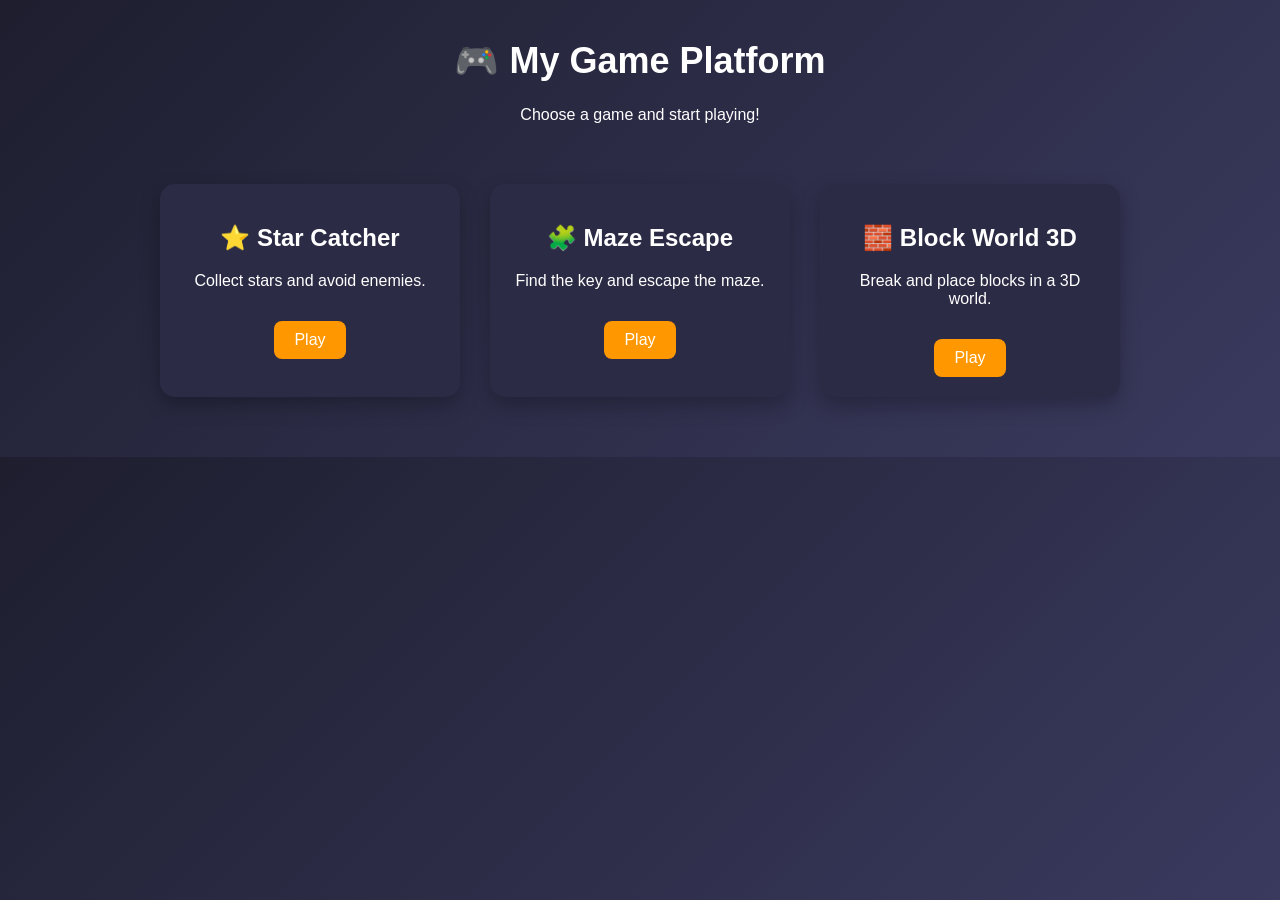
<file: website/index.html>
<!DOCTYPE html>
<html lang="en">
<head>
  <meta charset="UTF-8">
  <meta name="viewport" content="width=device-width, initial-scale=1.0">
  <title>My Game Platform</title>
  <style>
    body {
      margin: 0;
      font-family: Arial, sans-serif;
      background: linear-gradient(135deg, #1e1e2f, #3a3a5f);
      color: white;
      text-align: center;
    }
    h1 {
      margin-top: 40px;
      font-size: 36px;
    }
    .container {
      display: flex;
      justify-content: center;
      gap: 30px;
      margin: 60px 20px;
      flex-wrap: wrap;
    }
    .card {
      background: #2b2b45;
      border-radius: 15px;
      padding: 20px;
      width: 260px;
      transition: 0.3s;
      box-shadow: 0 8px 20px rgba(0,0,0,0.25);
    }
    .card:hover {
      transform: scale(1.05);
      background: #3c3c65;
    }
    button {
      margin-top: 15px;
      padding: 10px 20px;
      border: none;
      border-radius: 8px;
      background: #ff9800;
      color: white;
      cursor: pointer;
      font-size: 16px;
    }
    button:hover {
      background: #ffa726;
    }
  </style>
</head>
<body>
  <h1>🎮 My Game Platform</h1>
  <p>Choose a game and start playing!</p>

  <div class="container">
    <div class="card">
      <h2>⭐ Star Catcher</h2>
      <p>Collect stars and avoid enemies.</p>
      <button onclick="location.href='/star-catcher/'">Play</button>
    </div>

    <div class="card">
      <h2>🧩 Maze Escape</h2>
      <p>Find the key and escape the maze.</p>
      <button onclick="location.href='/maze-escape/'">Play</button>
    </div>

    <div class="card">
      <h2>🧱 Block World 3D</h2>
      <p>Break and place blocks in a 3D world.</p>
      <button onclick="location.href='/block-world/'">Play</button>
    </div>
  </div>
</body>
</html>
</file>
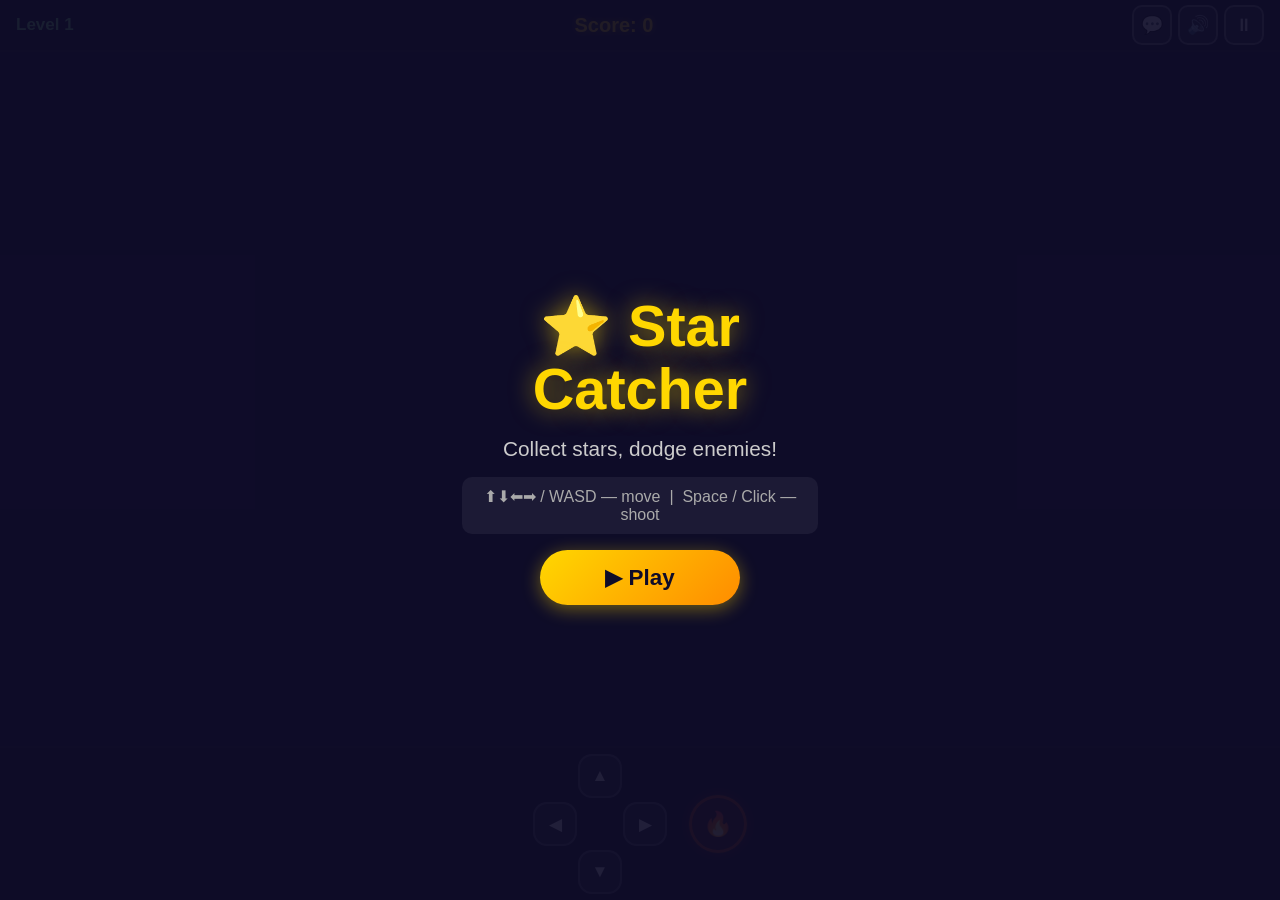
<file: games/star-catcher/index.html>
<!DOCTYPE html>
<html lang="en">
<head>
  <meta charset="UTF-8" />
  <meta name="viewport" content="width=device-width, initial-scale=1.0, user-scalable=no" />
  <title>Star Catcher</title>
  <link rel="stylesheet" href="styles/game.css" />
</head>
<body>
  <div id="app">

    <!-- ── HUD (always visible during gameplay) ── -->
    <div id="hud">
      <span id="level-display">Level 1</span>
      <span id="score-display">Score: 0</span>
      <div class="hud-buttons">
        <button id="chat-btn"  aria-label="Chat">💬</button>
        <button id="mute-btn"  aria-label="Mute">🔊</button>
        <button id="pause-btn" aria-label="Pause">⏸</button>
      </div>
    </div>

    <!-- ── Game Canvas ── -->
    <canvas id="gameCanvas"></canvas>

    <!-- ── Mobile Controls: D-Pad + Fire Button ── -->
    <div id="mobile-controls" aria-label="Directional controls">
      <div class="controls-layout">

        <!-- D-Pad -->
        <div class="dpad">
          <button class="dpad-btn" id="btn-up"    aria-label="Up">▲</button>
          <div class="dpad-middle">
            <button class="dpad-btn" id="btn-left"  aria-label="Left">◀</button>
            <div class="dpad-center"></div>
            <button class="dpad-btn" id="btn-right" aria-label="Right">▶</button>
          </div>
          <button class="dpad-btn" id="btn-down"  aria-label="Down">▼</button>
        </div>

        <!-- Fire Button -->
        <button id="btn-fire" class="fire-btn" aria-label="Shoot">🔥</button>

      </div>
    </div>

    <!-- ══════════ OVERLAY SCREENS ══════════ -->

    <!-- Start Screen -->
    <div id="start-screen" class="overlay" role="dialog" aria-label="Start Screen">
      <div class="overlay-content">
        <div class="game-title">⭐ Star Catcher</div>
        <p class="subtitle">Collect stars, dodge enemies!</p>
        <div class="instructions">
          <span>⬆⬇⬅➡ / WASD — move &nbsp;|&nbsp; Space / Click — shoot</span>
        </div>
        <button id="play-btn" class="btn-primary">▶ Play</button>
      </div>
    </div>

    <!-- Story Screen (level intros) -->
    <div id="story-screen" class="overlay story-overlay hidden" role="dialog" aria-label="Story">
      <div class="story-content">
        <div id="story-emoji"   class="story-emoji"></div>
        <div id="story-chapter" class="story-chapter"></div>
        <div id="story-title"   class="story-title"></div>
        <p   id="story-text"    class="story-text"></p>
        <button id="story-continue-btn" class="btn-primary">Continue →</button>
        <span class="story-hint">tap anywhere to continue</span>
      </div>
    </div>

    <!-- Pause Screen -->
    <div id="pause-screen" class="overlay hidden" role="dialog" aria-label="Paused">
      <div class="overlay-content">
        <div class="overlay-icon">⏸</div>
        <div class="overlay-title">Paused</div>
        <button id="resume-btn" class="btn-primary">▶ Resume</button>
        <button id="restart-from-pause-btn" class="btn-secondary">↺ Restart</button>
      </div>
    </div>

    <!-- Game Over Screen -->
    <div id="gameover-screen" class="overlay hidden" role="dialog" aria-label="Game Over">
      <div class="overlay-content">
        <div class="overlay-icon">💫</div>
        <div class="overlay-title">Game Over!</div>
        <p id="final-score" class="final-score-text">Score: 0</p>
        <p class="thanks-msg">Thanks for playing :D</p>
        <button id="restart-btn" class="btn-primary">↺ Play Again</button>
      </div>
    </div>

    <!-- Victory Screen -->
    <div id="victory-screen" class="overlay victory-overlay hidden" role="dialog" aria-label="Victory">
      <div class="overlay-content victory-content">
        <div class="victory-badge">🏆</div>
        <div class="victory-title">You Saved<br>the Galaxy!</div>
        <p class="victory-story">
          The shadow monsters are defeated forever!<br>
          The stars shine bright across the universe!<br>
          <strong>You are the greatest Star Champion of all time!</strong> 🌟
        </p>
        <p id="victory-score" class="victory-score-text">Final Score: 0</p>
        <button id="victory-play-again-btn" class="btn-primary">↺ Play Again</button>
      </div>
    </div>

    <!-- ── Chat Panel (slide-up) ── -->
    <div id="chat-panel" class="chat-panel hidden" role="dialog" aria-label="Chat">
      <div class="chat-header">
        <span>💬 Chat</span>
        <span id="chat-username-display" class="chat-username-display"></span>
        <button id="chat-close-btn" class="chat-close-btn" aria-label="Yopish">✕</button>
      </div>
      <div id="chat-messages" class="chat-messages"></div>
      <div class="chat-input-row">
        <input id="chat-input" type="text" placeholder="Xabar yozing..." maxlength="200" autocomplete="off" enterkeyhint="send" />
        <button id="chat-send-btn" aria-label="Yuborish">➤</button>
      </div>
    </div>

  </div><!-- /#app -->

  <script src="js/game.js"></script>
</body>
</html>
</file>
<file: games/star-catcher/styles/game.css>
/* ============================================================
Star Catcher – Game Stylesheet
Layout: HUD (top) | Canvas (flex-fill) | D-Pad (bottom)
Overlays sit absolutely on top of everything.
============================================================ */

/* ── Reset & Base ── */
*, *::before, *::after {
  margin: 0;
  padding: 0;
  box-sizing: border-box;
  -webkit-tap-highlight-color: transparent;
}

html, body {
  width: 100%;
  height: 100%;
  overflow: hidden;
  background: #0f0c29;
  font-family: 'Comic Sans MS', 'Chalkboard SE', 'Segoe UI', cursive, sans-serif;
  color: #fff;
}

/* ── App Shell: fixed 3-row layout ── */
#app {
  position: relative;
  width: 100%;
  height: 100%;
  display: flex;
  flex-direction: column;
  overflow: hidden;
}

/* ── HUD ── */
#hud {
  flex-shrink: 0;
  height: 52px;
  display: flex;
  align-items: center;
  justify-content: space-between;
  padding: 0 16px;
  background: rgba(0, 0, 0, 0.45);
  border-bottom: 2px solid rgba(255, 255, 255, 0.08);
  z-index: 10;
}

#level-display {
  font-size: 17px;
  font-weight: bold;
  color: #90EE90;
  min-width: 80px;
}

#score-display {
  font-size: 20px;
  font-weight: bold;
  color: #FFD700;
  text-shadow: 0 0 8px rgba(255, 215, 0, 0.6);
}

.hud-buttons {
  display: flex;
  gap: 6px;
  align-items: center;
}

#chat-btn,
#mute-btn,
#pause-btn {
  width: 40px;
  height: 40px;
  border: 2px solid rgba(255, 255, 255, 0.4);
  border-radius: 10px;
  background: rgba(255, 255, 255, 0.12);
  color: #fff;
  font-size: 18px;
  cursor: pointer;
  transition: background 0.15s;
}
#chat-btn:hover, #chat-btn:active,
#mute-btn:hover, #mute-btn:active,
#pause-btn:hover, #pause-btn:active {
  background: rgba(255, 255, 255, 0.28);
}
#chat-btn.chat-open {
  background: rgba(255, 215, 0, 0.28);
  border-color: #FFD700;
}

/* Score pop animation when point is earned */
@keyframes scorePop {
  0% { transform: scale(1); }
  40% { transform: scale(1.35) translateY(-2px); color: #fff; }
  100% { transform: scale(1); }
}
#score-display.score-pop {
  animation: scorePop 0.32s ease;
}

/* ── Canvas ── */
#gameCanvas {
  display: block;
  flex: 1 1 auto; /* fill all remaining vertical space */
  width: 100%;
  touch-action: none; /* prevent browser scroll on touch */
}

/* ── Mobile D-Pad ── */
#mobile-controls {
  flex-shrink: 0;
  /* No fixed height — let D-pad content size the container */
  padding: 10px 0 calc(10px + env(safe-area-inset-bottom, 0px));
  display: flex;
  justify-content: center;
  align-items: center;
  background: rgba(0, 0, 0, 0.35);
  border-top: 2px solid rgba(255, 255, 255, 0.06);
  z-index: 10;
}

/* Wrapper that sits D-pad on the left and fire button on the right */
.controls-layout {
  display: flex;
  align-items: center;
  gap: 28px;
}

.dpad {
  display: flex;
  flex-direction: column;
  align-items: center;
  gap: 5px;
}

.dpad-middle {
  display: flex;
  align-items: center;
  gap: 5px;
}

.dpad-center {
  width: 48px;
  height: 48px;
}

.dpad-btn {
  width: 54px;
  height: 54px;
  border-radius: 14px;
  border: 2px solid rgba(255, 255, 255, 0.25);
  background: rgba(255, 255, 255, 0.13);
  color: #fff;
  font-size: 21px;
  cursor: pointer;
  user-select: none;
  -webkit-user-select: none;
  touch-action: none;
  transition: background 0.1s, border-color 0.1s;
  display: flex;
  align-items: center;
  justify-content: center;
}

.dpad-btn.active,
.dpad-btn:active {
  background: rgba(255, 215, 0, 0.45);
  border-color: #FFD700;
}

/* ══════════ OVERLAY SCREENS ══════════ */

.overlay {
  position: absolute;
  inset: 0; /* top/right/bottom/left: 0 */
  background: rgba(15, 12, 41, 0.92);
  display: flex;
  align-items: center;
  justify-content: center;
  z-index: 200;
  animation: fadeIn 0.25s ease;
}

.overlay.hidden {
  display: none;
}

@keyframes fadeIn {
  from { opacity: 0; transform: scale(0.97); }
  to { opacity: 1; transform: scale(1); }
}

.overlay-content {
  text-align: center;
  padding: 40px 32px;
  display: flex;
  flex-direction: column;
  align-items: center;
  gap: 16px;
  max-width: 420px;
  width: 100%;
}

.game-title {
  font-size: clamp(2.4rem, 8vw, 3.6rem);
  font-weight: bold;
  color: #FFD700;
  text-shadow: 0 0 24px rgba(255, 215, 0, 0.55);
  line-height: 1.1;
}

.subtitle {
  font-size: clamp(1rem, 3.5vw, 1.3rem);
  color: #ccc;
}

.instructions {
  font-size: clamp(0.85rem, 2.8vw, 1rem);
  color: #aaa;
  background: rgba(255,255,255,0.06);
  border-radius: 10px;
  padding: 10px 18px;
}

.overlay-icon {
  font-size: 56px;
  line-height: 1;
}

.overlay-title {
  font-size: clamp(2rem, 7vw, 3rem);
  font-weight: bold;
  color: #FFD700;
  text-shadow: 0 0 18px rgba(255, 215, 0, 0.5);
}

.final-score-text {
  font-size: clamp(1.4rem, 5vw, 2rem);
  color: #90EE90;
  font-weight: bold;
}

.thanks-msg {
  font-size: clamp(1.1rem, 4vw, 1.5rem);
  color: #B0C4DE;
}

/* ── Buttons ── */
.btn-primary {
  padding: 14px 44px;
  font-size: clamp(1.1rem, 4vw, 1.4rem);
  font-family: inherit;
  font-weight: bold;
  color: #0f0c29;
  background: linear-gradient(135deg, #FFD700 0%, #FF8C00 100%);
  border: none;
  border-radius: 32px;
  cursor: pointer;
  box-shadow: 0 4px 18px rgba(255, 215, 0, 0.4);
  transition: transform 0.1s, box-shadow 0.1s;
  width: 200px;
}

.btn-primary:hover {
  transform: translateY(-2px);
  box-shadow: 0 6px 24px rgba(255, 215, 0, 0.55);
}

.btn-primary:active {
  transform: scale(0.96);
}

.btn-secondary {
  padding: 11px 36px;
  font-size: clamp(0.95rem, 3.2vw, 1.15rem);
  font-family: inherit;
  font-weight: bold;
  color: #ccc;
  background: rgba(255, 255, 255, 0.1);
  border: 2px solid rgba(255, 255, 255, 0.25);
  border-radius: 28px;
  cursor: pointer;
  transition: background 0.15s;
  width: 200px;
}

.btn-secondary:hover,
.btn-secondary:active {
  background: rgba(255, 255, 255, 0.2);
}

/* ══════════ STORY SCREEN ══════════ */

.story-overlay {
  background: rgba(8, 5, 28, 0.96);
  cursor: pointer; /* whole screen is tappable */
}

.story-content {
  text-align: center;
  padding: 36px 28px;
  display: flex;
  flex-direction: column;
  align-items: center;
  gap: 14px;
  max-width: 460px;
  width: 100%;
  pointer-events: none; /* clicks pass through to overlay */
}

/* re-enable clicks only on the button */
.story-content button { pointer-events: auto; }

.story-emoji {
  font-size: clamp(3rem, 12vw, 5rem);
  line-height: 1;
  animation: floatBob 2.5s ease-in-out infinite;
}

@keyframes floatBob {
  0%, 100% { transform: translateY(0); }
  50% { transform: translateY(-10px); }
}

.story-chapter {
  font-size: clamp(0.75rem, 2.5vw, 0.95rem);
  letter-spacing: 0.18em;
  text-transform: uppercase;
  color: #90EE90;
  font-weight: bold;
}

.story-title {
  font-size: clamp(1.8rem, 6.5vw, 2.8rem);
  font-weight: bold;
  color: #FFD700;
  text-shadow: 0 0 20px rgba(255, 215, 0, 0.5);
  line-height: 1.15;
  animation: fadeSlideIn 0.5s ease both;
}

.story-text {
  font-size: clamp(0.95rem, 3.2vw, 1.2rem);
  color: #c8cfe8;
  line-height: 1.7;
  max-width: 380px;
  animation: fadeSlideIn 0.6s ease 0.15s both;
}

.story-hint {
  font-size: 0.78rem;
  color: rgba(255,255,255,0.3);
  letter-spacing: 0.05em;
  margin-top: 4px;
}

@keyframes fadeSlideIn {
  from { opacity: 0; transform: translateY(14px); }
  to { opacity: 1; transform: translateY(0); }
}

/* ══════════ VICTORY SCREEN ══════════ */

.victory-overlay {
  background: rgba(10, 6, 30, 0.78); /* semi-transparent so canvas shows */
}

.victory-content {
  gap: 18px;
}

.victory-badge {
  font-size: clamp(4rem, 14vw, 7rem);
  line-height: 1;
  animation: trophyBounce 0.8s cubic-bezier(0.36, 0.07, 0.19, 0.97) both,
    trophyPulse 2.5s ease-in-out 1s infinite;
}

@keyframes trophyBounce {
  0% { transform: scale(0) rotate(-15deg); opacity: 0; }
  60% { transform: scale(1.25) rotate(5deg); opacity: 1; }
  80% { transform: scale(0.9) rotate(-3deg); }
  100% { transform: scale(1) rotate(0deg); }
}

@keyframes trophyPulse {
  0%, 100% { transform: scale(1); filter: drop-shadow(0 0 8px #FFD700); }
  50% { transform: scale(1.08); filter: drop-shadow(0 0 22px #FFD700); }
}

.victory-title {
  font-size: clamp(2rem, 8vw, 3.4rem);
  font-weight: bold;
  line-height: 1.15;
  background: linear-gradient(135deg, #FFD700 0%, #FF8C00 50%, #FFD700 100%);
  background-size: 200% auto;
  -webkit-background-clip: text;
  -webkit-text-fill-color: transparent;
  background-clip: text;
  animation: shimmer 2s linear infinite;
  text-align: center;
}

@keyframes shimmer {
  from { background-position: 0% center; }
  to { background-position: 200% center; }
}

.victory-story {
  font-size: clamp(0.95rem, 3.2vw, 1.2rem);
  color: #c8d8f0;
  line-height: 1.75;
  text-align: center;
  animation: fadeSlideIn 0.7s ease 0.4s both;
}

.victory-story strong {
  color: #90EE90;
}

.victory-score-text {
  font-size: clamp(1.3rem, 4.5vw, 1.8rem);
  font-weight: bold;
  color: #FFD700;
  text-shadow: 0 0 12px rgba(255, 215, 0, 0.5);
  animation: fadeSlideIn 0.6s ease 0.6s both;
}

/* ── Fire button ── */
.fire-btn {
  width: 76px;
  height: 76px;
  border-radius: 50%;
  border: 3px solid rgba(255, 100, 0, 0.6);
  background: rgba(255, 80, 0, 0.2);
  color: white;
  font-size: 32px;
  cursor: pointer;
  user-select: none;
  -webkit-user-select: none;
  touch-action: none;
  transition: background 0.1s, transform 0.08s;
  display: flex;
  align-items: center;
  justify-content: center;
  box-shadow: 0 0 14px rgba(255, 100, 0, 0.35);
}

.fire-btn.active,
.fire-btn:active {
  background: rgba(255, 140, 0, 0.55);
  border-color: #FF8C00;
  transform: scale(0.92);
}

/* ── Desktop hint: shrink controls (mouse users) ── */
@media (pointer: fine) {
  #mobile-controls {
    padding: 6px 0;
  }
  .dpad-btn {
    width: 44px;
    height: 44px;
    font-size: 17px;
  }
  .dpad-center {
    width: 38px;
    height: 38px;
  }
  .dpad {
    gap: 4px;
  }
  .dpad-middle {
    gap: 4px;
  }
  .fire-btn {
    width: 58px;
    height: 58px;
    font-size: 24px;
  }
  .controls-layout {
    gap: 22px;
  }
}

/* ── Very small screens (iPhone SE ≤ 667px tall, etc.) ── */
@media (max-height: 620px) {
  #mobile-controls {
    padding: 6px 0 calc(6px + env(safe-area-inset-bottom, 0px));
  }
  .dpad-btn {
    width: 48px;
    height: 48px;
    font-size: 19px;
  }
  .dpad-center {
    width: 42px;
    height: 42px;
  }
  .dpad {
    gap: 4px;
  }
  .dpad-middle {
    gap: 4px;
  }
  .fire-btn {
    width: 62px;
    height: 62px;
    font-size: 26px;
  }
  .controls-layout {
    gap: 20px;
  }
}

/* ══════════ CHAT PANEL ══════════ */

.chat-panel {
  position: absolute;
  bottom: 0;
  left: 0;
  right: 0;
  height: 290px;
  background: rgba(8, 6, 26, 0.98);
  border-top: 2px solid rgba(255, 215, 0, 0.35);
  display: flex;
  flex-direction: column;
  z-index: 300;
  animation: slideUpChat 0.28s cubic-bezier(0.22, 1, 0.36, 1);
}

.chat-panel.hidden {
  display: none;
}

@keyframes slideUpChat {
  from { transform: translateY(100%); opacity: 0.5; }
  to { transform: translateY(0); opacity: 1; }
}

.chat-header {
  flex-shrink: 0;
  display: flex;
  align-items: center;
  justify-content: space-between;
  padding: 8px 14px;
  border-bottom: 1px solid rgba(255, 255, 255, 0.1);
  font-size: 15px;
  font-weight: bold;
  color: #FFD700;
  gap: 8px;
}

.chat-username-display {
  flex: 1;
  font-size: 11px;
  font-weight: normal;
  color: rgba(144, 238, 144, 0.85);
  text-align: left;
  overflow: hidden;
  text-overflow: ellipsis;
  white-space: nowrap;
}

.chat-close-btn {
  width: 30px;
  height: 30px;
  border: 1px solid rgba(255,255,255,0.25);
  border-radius: 8px;
  background: rgba(255,255,255,0.1);
  color: #ccc;
  font-size: 14px;
  cursor: pointer;
  flex-shrink: 0;
}

.chat-close-btn:hover,
.chat-close-btn:active {
  background: rgba(255,255,255,0.22);
}

.chat-messages {
  flex: 1;
  overflow-y: auto;
  padding: 8px 14px;
  display: flex;
  flex-direction: column;
  gap: 5px;
  scroll-behavior: smooth;
}

/* Custom scrollbar for chat */
.chat-messages::-webkit-scrollbar { width: 4px; }
.chat-messages::-webkit-scrollbar-track { background: transparent; }
.chat-messages::-webkit-scrollbar-thumb { background: rgba(255,255,255,0.15); border-radius: 2px; }

.chat-message {
  font-size: 13px;
  line-height: 1.45;
  word-break: break-word;
}

.chat-message .msg-user {
  color: #90EE90;
  font-weight: bold;
  margin-right: 5px;
}

.chat-message.own-message .msg-user {
  color: #FFD700;
}

.chat-message .msg-text {
  color: #dde0f0;
}

.chat-message .msg-time {
  font-size: 10px;
  color: rgba(255,255,255,0.28);
  margin-left: 4px;
}

.chat-empty {
  font-size: 13px;
  color: rgba(255,255,255,0.3);
  text-align: center;
  margin-top: 20px;
}

.chat-input-row {
  flex-shrink: 0;
  display: flex;
  gap: 8px;
  padding: 8px 12px;
  border-top: 1px solid rgba(255, 255, 255, 0.08);
  padding-bottom: calc(8px + env(safe-area-inset-bottom, 0px));
}

#chat-input {
  flex: 1;
  padding: 9px 14px;
  background: rgba(255, 255, 255, 0.09);
  border: 1.5px solid rgba(255, 255, 255, 0.18);
  border-radius: 20px;
  color: #fff;
  font-family: inherit;
  font-size: 14px;
  outline: none;
  -webkit-appearance: none;
}

#chat-input:focus {
  border-color: rgba(255, 215, 0, 0.5);
  background: rgba(255, 255, 255, 0.13);
}

#chat-input::placeholder {
  color: rgba(255, 255, 255, 0.35);
}

#chat-send-btn {
  width: 42px;
  height: 42px;
  border-radius: 50%;
  border: none;
  background: linear-gradient(135deg, #FFD700 0%, #FF8C00 100%);
  color: #0f0c29;
  font-size: 17px;
  cursor: pointer;
  flex-shrink: 0;
  display: flex;
  align-items: center;
  justify-content: center;
  transition: transform 0.1s, opacity 0.1s;
  box-shadow: 0 2px 10px rgba(255,140,0,0.35);
}

#chat-send-btn:hover {
  transform: scale(1.08);
}

#chat-send-btn:active {
  transform: scale(0.92);
  opacity: 0.85;
}
</file>
